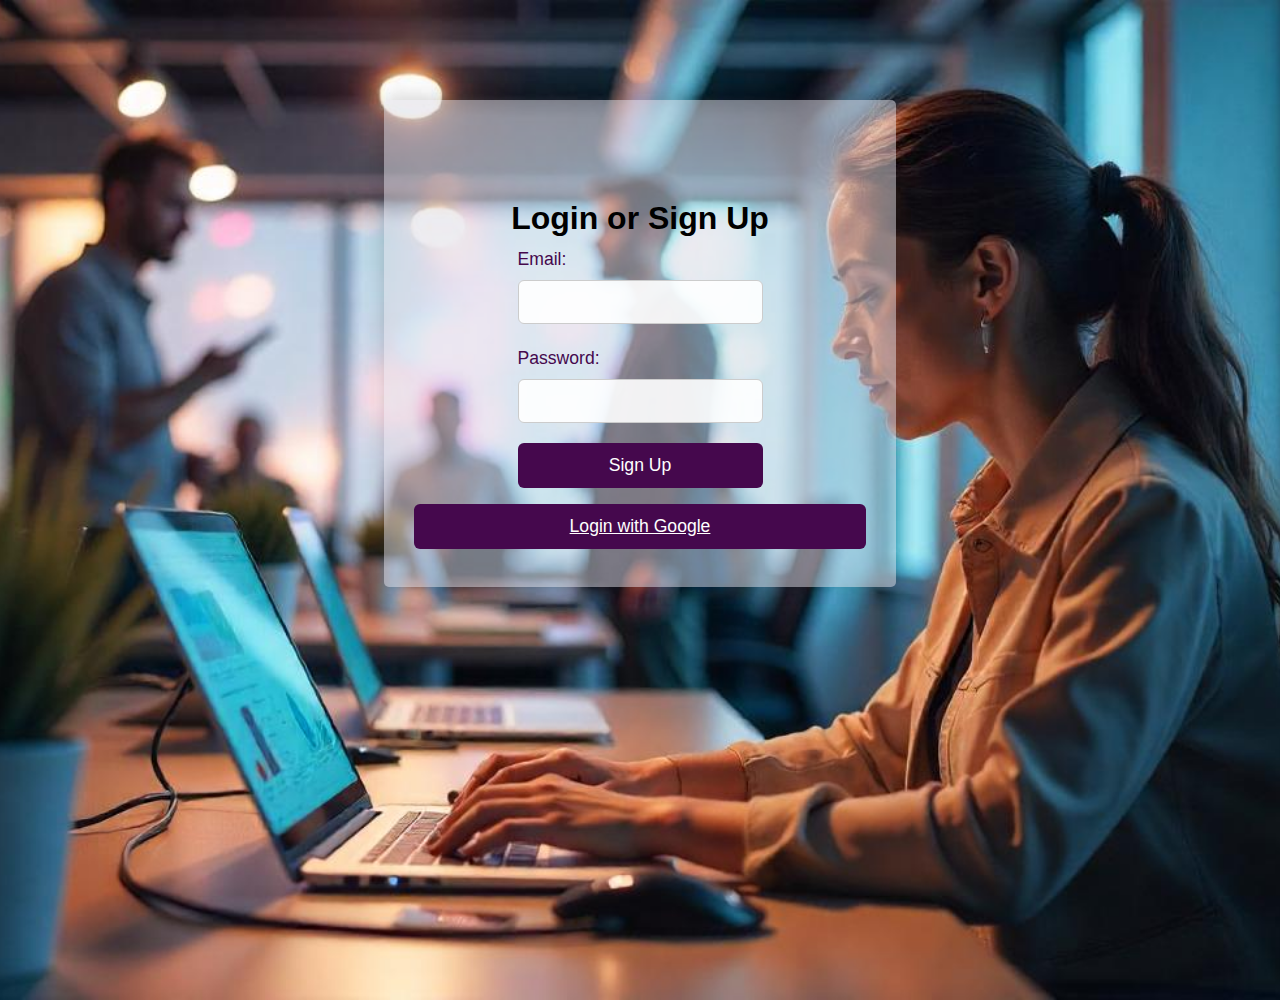
<file: index.html>
<!DOCTYPE html>
<html lang="en">
<head>
    <meta charset="UTF-8">
    <meta name="viewport" content="width=device-width, initial-scale=1.0">
    <link rel="stylesheet" href="style.css">
    <title>Login</title>
</head>
<body>
    <div class="container">
        <h1>Login or Sign Up</h1>
        <form action="profile.html">
            <label for="email">Email:</label>
            <input type="email" id="email" name="email" required>
            
            <label for="password">Password:</label>
            <input type="password" id="password" name="password" required>

            <button type="submit">Sign Up</a></button>
        </form>
        <button type="button"> <a href="profile.html" class="google-login-btn">Login with Google</a></button>
    </div>
</body>
</html>
</file>
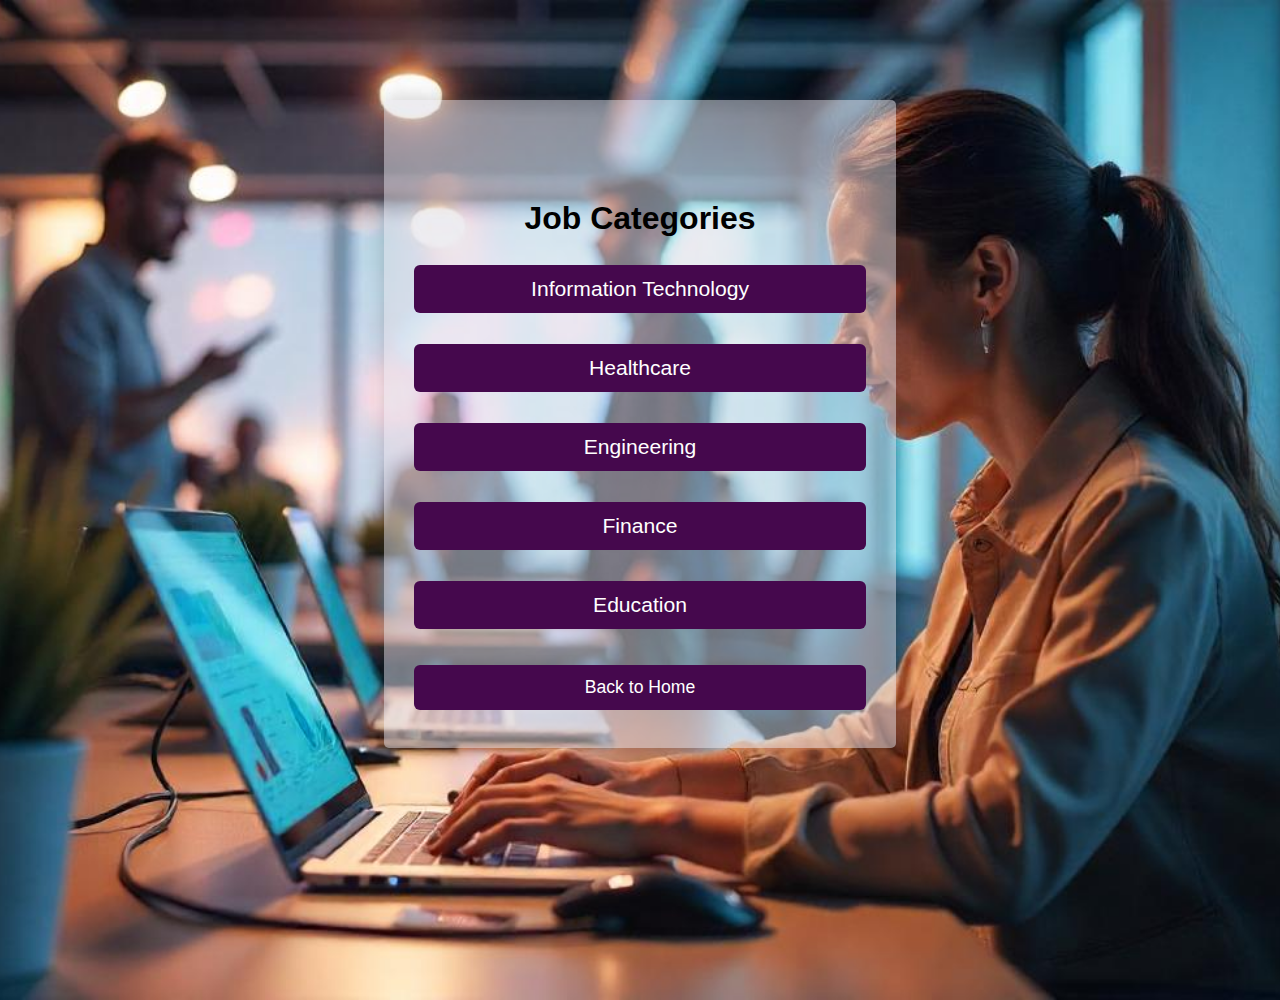
<file: categories.html>
<!DOCTYPE html>
<html lang="en">
<head>
    <meta charset="UTF-8">
    <meta name="viewport" content="width=device-width, initial-scale=1.0">
    <link rel="stylesheet" href="style.css">
    <title>Categories</title>
</head>
<body>
    <div class="container">
        <h1>Job Categories</h1>
        
        <div class="categories-list">
            <button type="button" class="category-btn">
                <a href="joblist.html" class="google-login-btn">Information Technology</a>
            </button>
            <button type="button" class="category-btn">
                <a href="joblist.html" class="google-login-btn">Healthcare</a>
            </button>
            <button type="button" class="category-btn">
                <a href="joblist.html" class="google-login-btn">Engineering</a>
            </button>
            <button type="button" class="category-btn">
                <a href="joblist.html" class="google-login-btn">Finance</a>
            </button>
            <button type="button" class="category-btn">
                <a href="joblist.html" class="google-login-btn">Education</a>
            </button>
        </div>

        <button type="button" class="back-btn">
            <a href="home.html" class="google-login-btn">Back to Home</a>
        </button>
    </div>
</body>
</html>
</file>
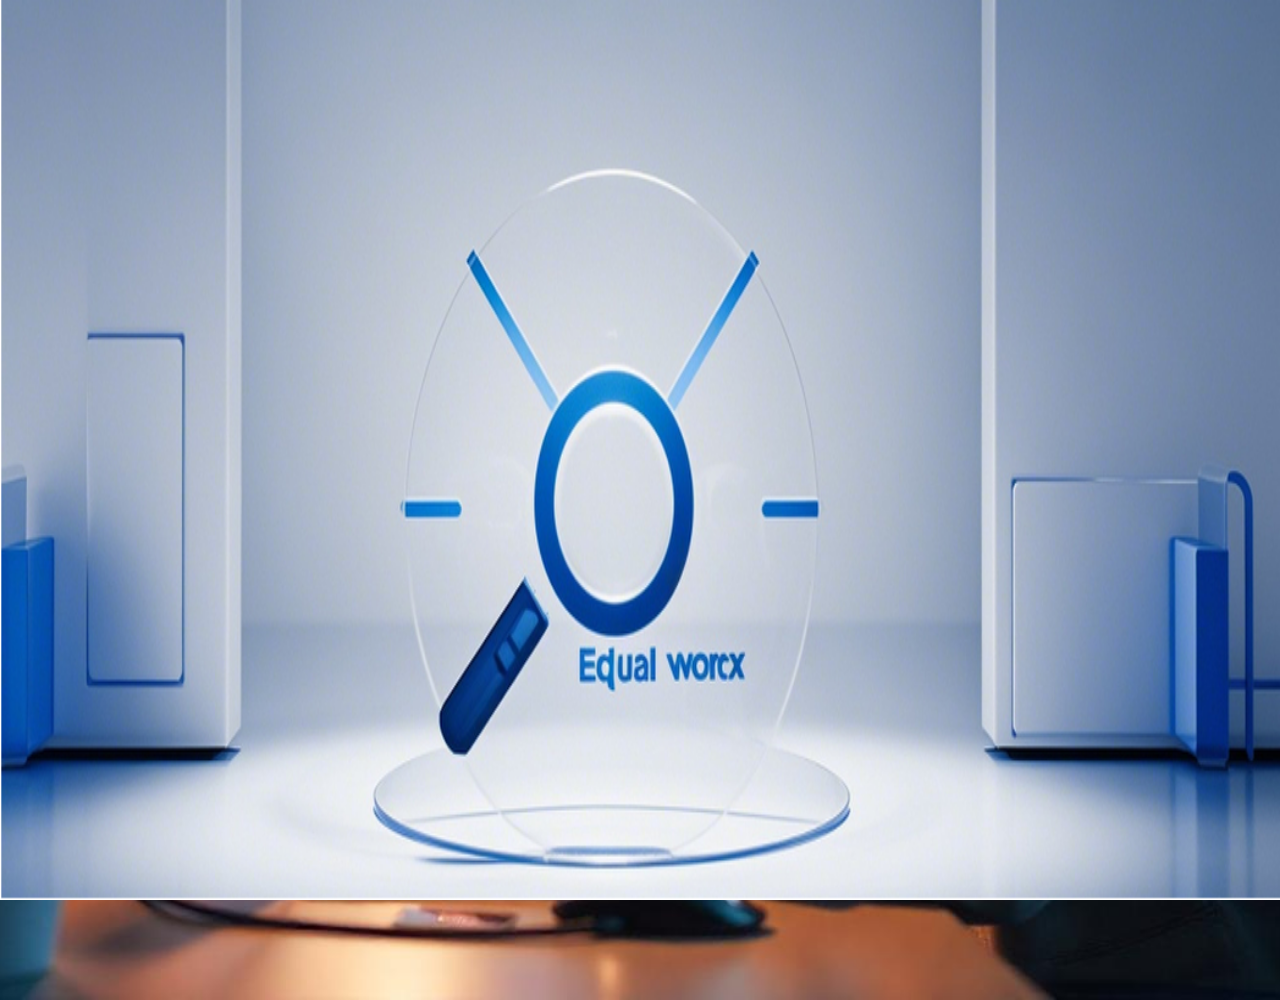
<file: home.html>
<!DOCTYPE html>
<html lang="en">
<head>
    <meta charset="UTF-8">
    <meta name="viewport" content="width=device-width, initial-scale=1.0">
    <link rel="stylesheet" href="style.css">
    <title>Homepage</title>
</head>
<body>
    
    <button class="settings-btn">
        <a href="settings.html">
            <img src="img/settings.jpg" alt="Settings" width="24" height="24">
        </a>
    </button>
    <img src="img/EqualWorx job hunting logo (1).png" class="app-logo" alt="App Logo">
    <div class="container">
        <h1>Welcome Job Seekers!</h1>
        <button type="button"> <a href="categories.html" class="google-login-btn">CATEGORIES</a></button>
        <button type="button"> <a href="joblist.html" class="google-login-btn">JOBLIST</a></button>
        <button type="button"> <a href="workshop.html" class="google-login-btn">WORKSHOP</a></button>
    </div>
</body>
</html>
</file>
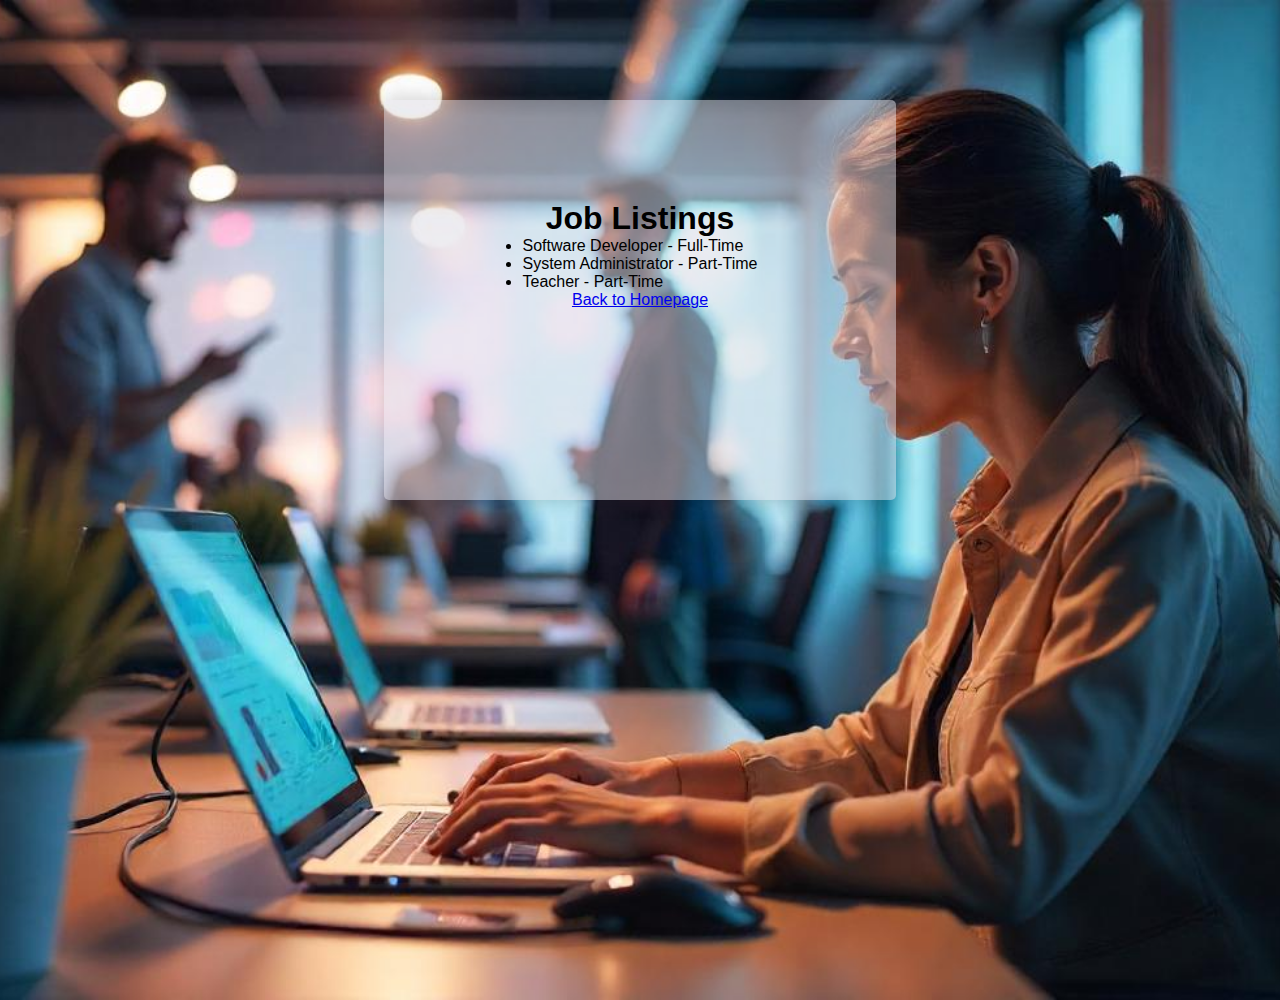
<file: joblist.html>
<!DOCTYPE html>
<html lang="en">
<head>
    <meta charset="UTF-8">
    <meta name="viewport" content="width=device-width, initial-scale=1.0">
    <link rel="stylesheet" href="style.css">
    <title>Job List</title>
</head>
<body>
    <div class="container">
        <h1>Job Listings</h1>
        <ul>
            <li>Software Developer - Full-Time</li>
            <li>System Administrator - Part-Time</li>
            <li>Teacher - Part-Time</li>
        </ul>
        <a href="home.html">Back to Homepage</a>
    </div>
</body>
</html>
</file>
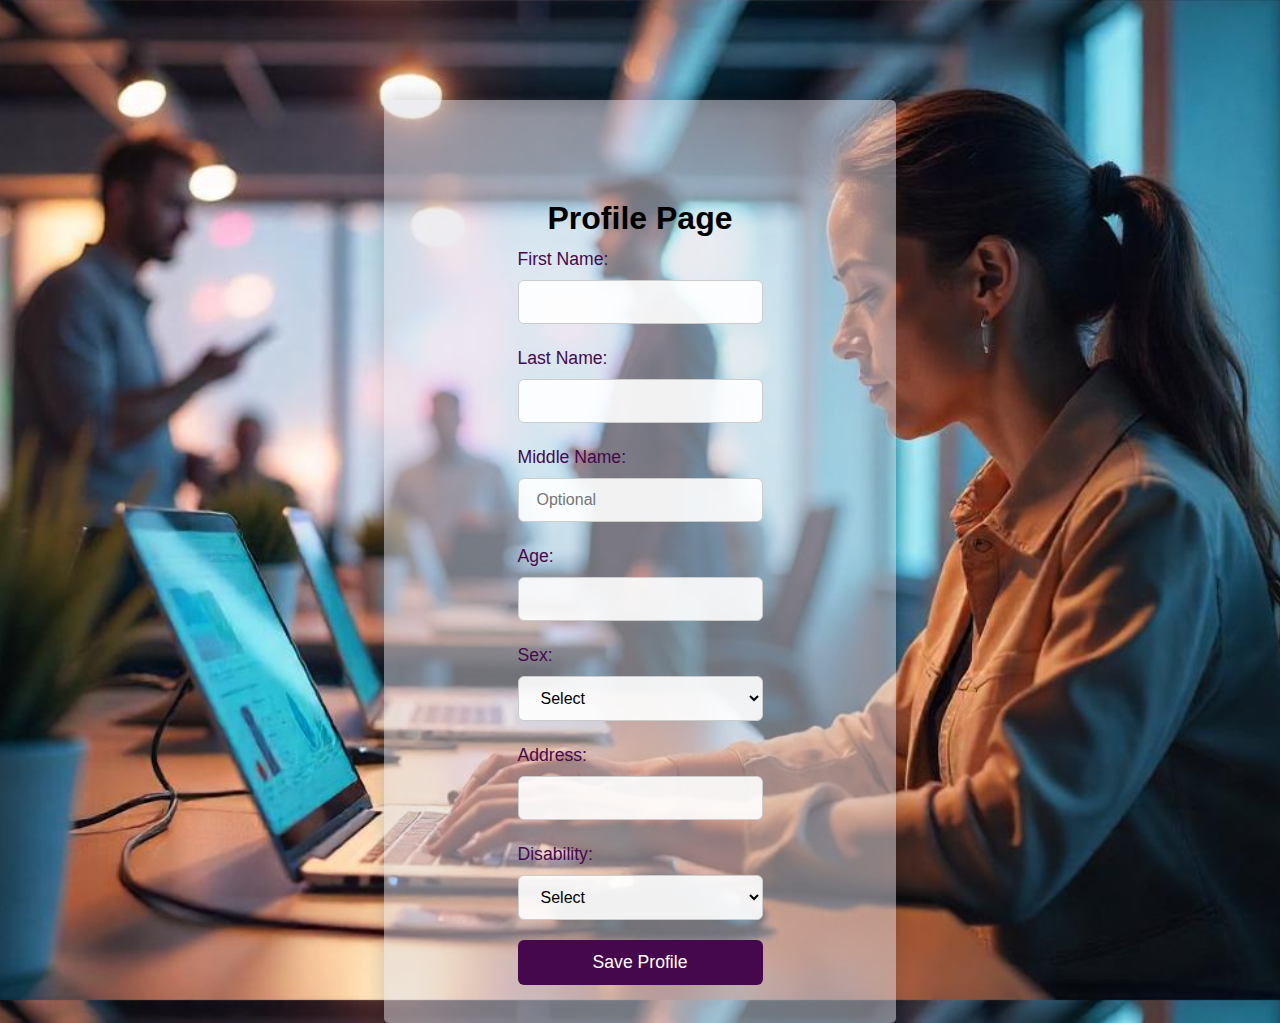
<file: profile.html>
<!DOCTYPE html>
<html lang="en">
<head>
    <meta charset="UTF-8">
    <meta name="viewport" content="width=device-width, initial-scale=1.0">
    <link rel="stylesheet" href="style.css">
    <title>Profile</title>
</head>
<body>
    <div class="container">
        <h1>Profile Page</h1>
        <form action="upload-id.html">
            <!-- Form fields for profile information -->
            <label for="first-name">First Name:</label>
            <input type="text" id="first-name" name="first-name" required><br>

            <label for="last-name">Last Name:</label>
            <input type="text" id="last-name" name="last-name" required><br>

            <label for="mid-name">Middle Name:</label>
            <input type="text" id="mid-name" name="mid-name" placeholder="Optional"><br>

            <label for="age">Age:</label>
            <input type="number" id="age" name="age" required><br>

            <label for="sex">Sex:</label>
            <select id="sex" name="sex">
                <option disabled selected value>Select</option>
                <option value="male">Male</option>
                <option value="female">Female</option>
            </select><br>

            <label for="address">Address:</label>
            <input type="text" id="address" name="address" required><br>

            <label for="disability">Disability:</label>
            <select id="disability" name="disability" required>
                <option disabled selected value>Select</option>
                <option value="hearing">Hearing</option>
                <option value="mobility">Mobility</option>
                <option value="cognitive">Cognitive</option>
                <option value="asthma">Asthma</option>
                <option value="colorblind">Color Blindness</option>
                <option value="bipolar">Bipolar</option>
            </select><br>

            <!-- Submit button to go to the next page (ID upload page) -->
            <button type="submit">Save Profile</button>
        </form>
    </div>
</body>
</html>
</file>
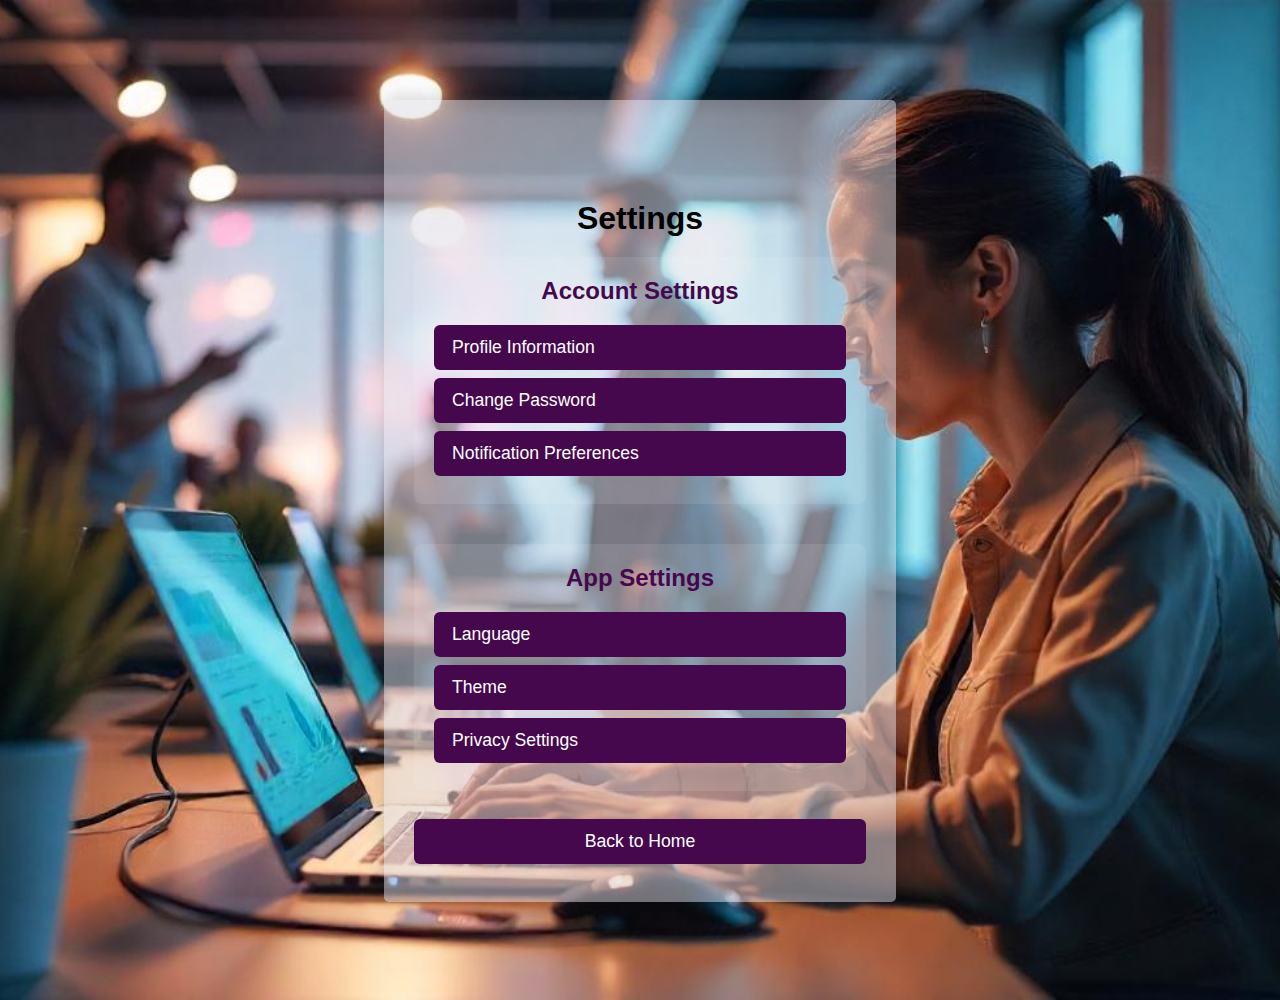
<file: settings.html>
<!DOCTYPE html>
<html lang="en">
<head>
    <meta charset="UTF-8">
    <meta name="viewport" content="width=device-width, initial-scale=1.0">
    <link rel="stylesheet" href="style.css">
    <title>Settings</title>
</head>
<body>
    <div class="container">
        <h1>Settings</h1>
        
        <div class="settings-section">
            <h2>Account Settings</h2>
            <button type="button" class="settings-option">
                <span>Profile Information</span>
            </button>
            <button type="button" class="settings-option">
                <span>Change Password</span>
            </button>
            <button type="button" class="settings-option">
                <span>Notification Preferences</span>
            </button>
        </div>

        <div class="settings-section">
            <h2>App Settings</h2>
            <button type="button" class="settings-option">
                <span>Language</span>
            </button>
            <button type="button" class="settings-option">
                <span>Theme</span>
            </button>
            <button type="button" class="settings-option">
                <span>Privacy Settings</span>
            </button>
        </div>

        <button type="button" class="back-btn">
            <a href="home.html" class="google-login-btn">Back to Home</a>
        </button>
    </div>
</body>
</html>
</file>
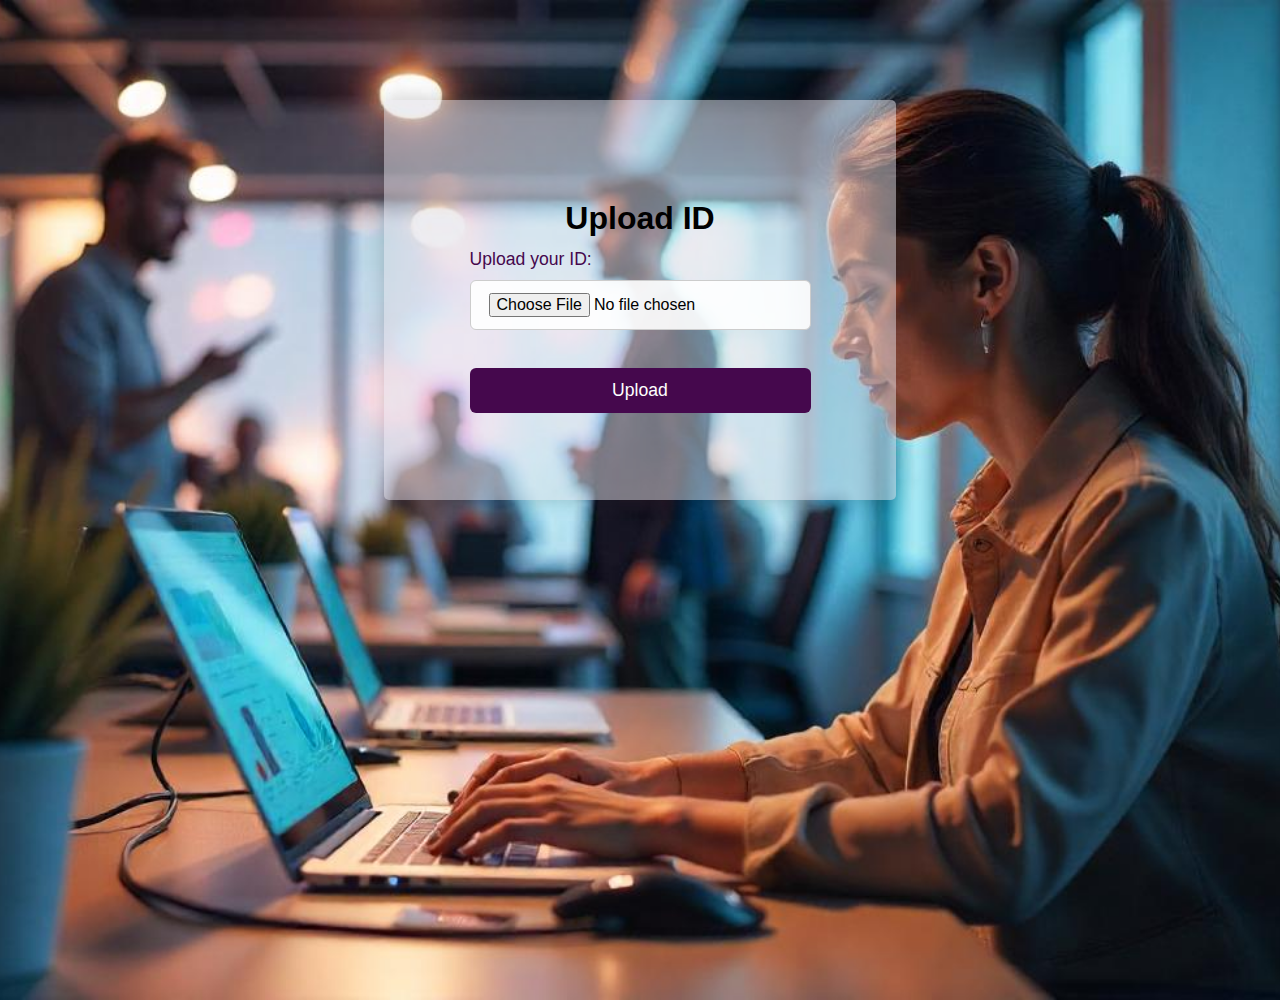
<file: upload-id.html>
<!DOCTYPE html>
<html lang="en">
<head>
    <meta charset="UTF-8">
    <meta name="viewport" content="width=device-width, initial-scale=1.0">
    <link rel="stylesheet" href="style.css">
    <title>ID Upload</title>
</head>
<body>
    <div class="container">
        <h1>Upload ID</h1>
        <form action="home.html" method="GET" enctype="multipart/form-data">
            <label for="id-upload">Upload your ID:</label>
            <input type="file" id="id-upload" name="id-upload" required><br><br>
            <button type="submit">Upload</button>
        </form>
    </div>
</body>
</html>
</file>
<file: style.css>
/* General Styles */
* {
    margin: 0;
    padding: 0;
    box-sizing: border-box;
}

body {
    font-family: Arial, sans-serif;
    background-image: url('img/freepik__candid-image-photography-natural-textures-highly-r__84669.jpeg');
    background-size: cover;
    background-position: center;
    height: 100vh; /* Full height */
    margin: 0; /* Remove default margin */
}

.container {
    width: 40%;
    max-width: 800px;
    min-height: 400px;
    margin: 100px auto 50px auto;
    padding: 100px 30px 30px 30px;
    background: rgba(221, 220, 228, 0.50);
    border-radius: 5px;
    box-shadow: 0 0 20px rgba(0,0,0,0.2);
    display: flex;
    flex-direction: column;
    align-items: center;
    position: relative;
}

h2 {
    text-align: center;
}

label {
    margin-top: 12px;
    margin-bottom: 4px;
    display: block;
    width: 100%;
    max-width: 500px;
    font-size: 1.1em;
    color: #45084d;
    font-weight: 500;
}


button {
    width: 100%;
    max-width: 600px;
    padding: 10px;
    margin: 5px 0 10px 0;
    border: 1px solid #ccc;
    border-radius: 4px;
}

.google-login-btn{
    color: white !important;
    font-weight: 500;
}

li {
    padding: auto;
}

button:not(.settings-btn) {
    width: 100%;
    max-width: 500px;
    padding: 12px 18px;
    margin: 8px auto;
    display: block;
    background-color: #45084d;
    color: white;
    border: none;
    cursor: pointer;
    font-size: 1.1em;
    border-radius: 6px;
}

button:hover {
    background-color: #b60681;
}

/* Responsive Styles */
@media (max-width: 768px) {
    .container {
        width: 95%;
        padding: 80px 20px 20px 20px;
    }

    button:not(.settings-btn), .btn {
        width: 100%;
        max-width: 400px;
        padding: 12px 18px;
    }

    .settings-btn {
        left: 50px;
        top: 10px;
        width: 60px;
        height: 60px;
        padding: 12px;
    }
}

/* Logo Animation Styles */
.app-logo {
    position: fixed;
    top: 0;
    left: 0;
    width: 100vw;
    height: 100vh;
    background-color: white;
    display: flex;
    justify-content: center;
    align-items: center;
    opacity: 1;
    animation: fadeOut 1s ease-in-out forwards;
    z-index: 1000;
}

.app-logo img {
    max-width: 300px;
    width: 80%;
}

@keyframes fadeOut {
    0% {
        opacity: 1;
    }
    70% {
        opacity: 1;
    }
    100% {
        opacity: 0;
        visibility: hidden;
    }
}

.settings-btn {
    position: absolute;
    left: 80px;
    top: 1px;
    width: 80px;
    height: 80px;
    border-radius: 50%;
    background-color: #45084d;
    border: none;
    cursor: pointer;
    display: flex;
    align-items: center;
    justify-content: center;
    padding: 16px;
}

.settings-btn:hover {
    background-color: #b60681;
}

.settings-btn img {
    width: 100%;
    height: 100%;
    filter: invert(1); /* This will make the icon white */
}

/* Settings Page Styles */
.settings-section {
    width: 100%;
    margin: 20px 0;
    padding: 20px;
    background: rgba(255, 255, 255, 0.1);
    border-radius: 8px;
}

.settings-section h2 {
    color: #45084d;
    margin-bottom: 20px;
    font-size: 1.5em;
}

.settings-option {
    width: 100%;
    padding: 20px 25px;
    margin: 12px 0;
    background-color: #45084d;
    color: white;
    border: none;
    border-radius: 8px;
    cursor: pointer;
    text-align: left;
    font-size: 1.2em;
    transition: background-color 0.3s ease;
}

.settings-option:hover {
    background-color: #b60681;
}

.back-btn {
    margin-top: 40px;
    padding: 18px 25px;
}

.back-btn a {
    text-decoration: none;
    color: white;
}

/* Categories Page Styles */
.categories-list {
    width: 100%;
    display: flex;
    flex-direction: column;
    gap: 15px;
    margin: 20px 0;
}

.category-btn {
    width: 100%;
    max-width: 600px;
    padding: 15px 20px;
    margin: 5px auto;
    background-color: #45084d;
    border: none;
    border-radius: 8px;
    cursor: pointer;
    transition: background-color 0.3s ease;
}

.category-btn:hover {
    background-color: #b60681;
}

.category-btn a {
    text-decoration: none;
    color: white;
    font-size: 1.2em;
    display: block;
    width: 100%;
}

/* Responsive adjustments */
@media (max-width: 768px) {
    .category-btn {
        max-width: 450px;
    }
}

/* Form Styles */
input[type="text"],
input[type="number"],
input[type="password"],
input[type="email"],
input[type="file"],
select,
textarea {
    width: 100%;
    max-width: 500px;
    padding: 12px 18px;
    margin: 6px 0 12px 0;
    border: 1px solid #ccc;
    border-radius: 6px;
    font-size: 1em;
    background-color: rgba(255, 255, 255, 0.9);
}

/* Responsive adjustments for forms */
@media (max-width: 768px) {
    input[type="text"],
    input[type="number"],
    input[type="password"],
    input[type="email"],
    input[type="file"],
    select,
    textarea {
        max-width: 400px;
        padding: 10px 15px;
    }

    label {
        max-width: 400px;
        font-size: 1em;
    }
}
</file>
